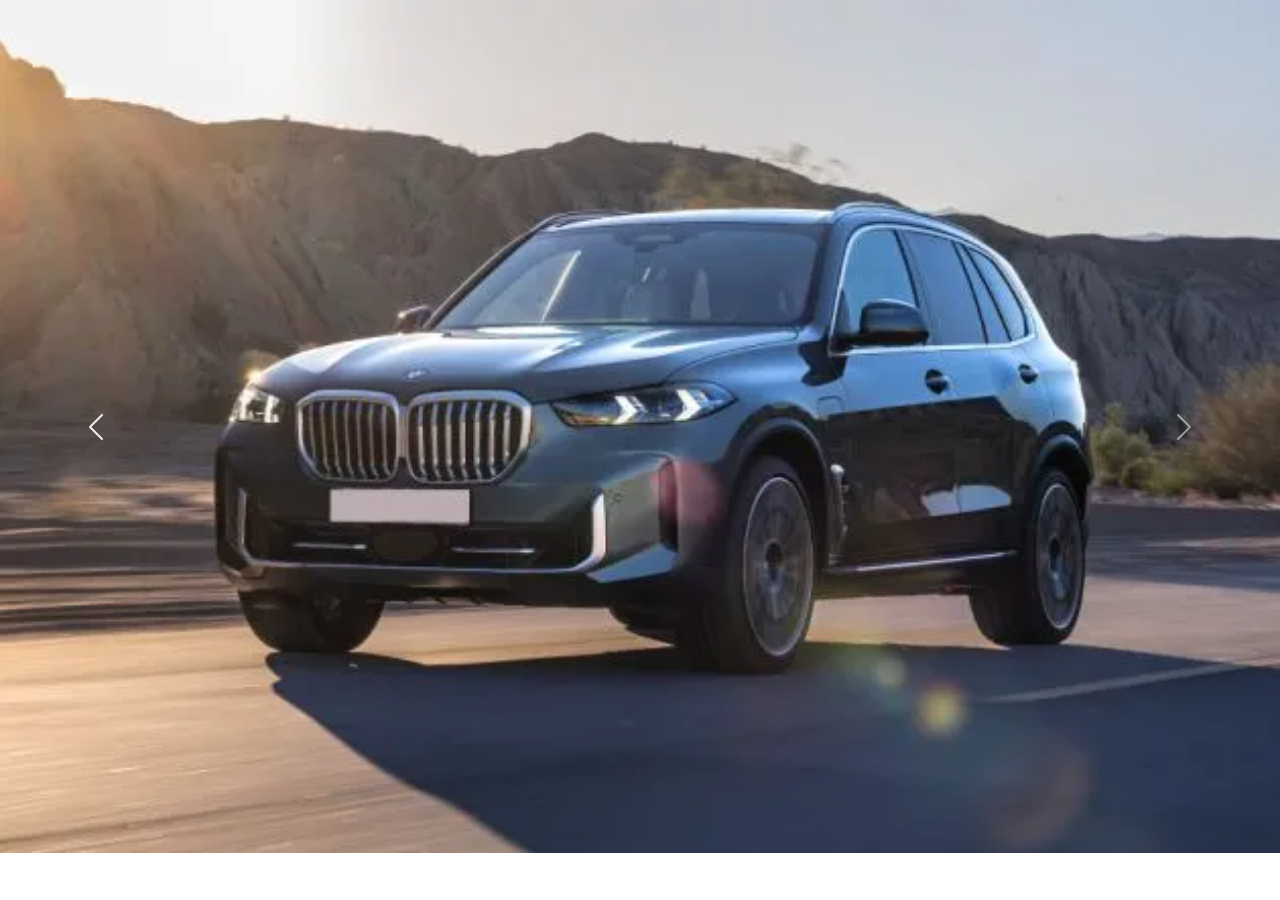
<file: 2random&full/index.html>
<!DOCTYPE html>
<html lang="en">

<head>
    <meta charset="UTF-8">
    <meta name="viewport" content="width=device-width, initial-scale=1.0">
    <title>Full-Screen Random Bootstrap Carousel</title>
    <link href="https://cdn.jsdelivr.net/npm/bootstrap@5.3.0-alpha1/dist/css/bootstrap.min.css" rel="stylesheet">
</head>

<body>

    <div id="randomCarousel" class="carousel slide" data-bs-ride="carousel">
        <div class="carousel-inner">
            <div class="carousel-item">
                <img src="img1.webp" class="d-block w-100" alt="Slide 1">
            </div>
            <div class="carousel-item">
                <img src="img2.webp" class="d-block w-100" alt="Slide 2">
            </div>
            <div class="carousel-item">
                <img src="img3.jpg" class="d-block w-100" alt="Slide 3">
            </div>
        </div>
        <button class="carousel-control-prev" type="button" data-bs-target="#randomCarousel" data-bs-slide="prev">
            <span class="carousel-control-prev-icon" aria-hidden="true"></span>
            <span class="visually-hidden">Previous</span>
        </button>
        <button class="carousel-control-next" type="button" data-bs-target="#randomCarousel" data-bs-slide="next">
            <span class="carousel-control-next-icon" aria-hidden="true"></span>
            <span class="visually-hidden">Next</span>
        </button>
    </div>

    <script src="https://cdn.jsdelivr.net/npm/bootstrap@5.3.0-alpha1/dist/js/bootstrap.bundle.min.js"></script>
    <script src="script.js"></script> 
</body>

</html>
</file>
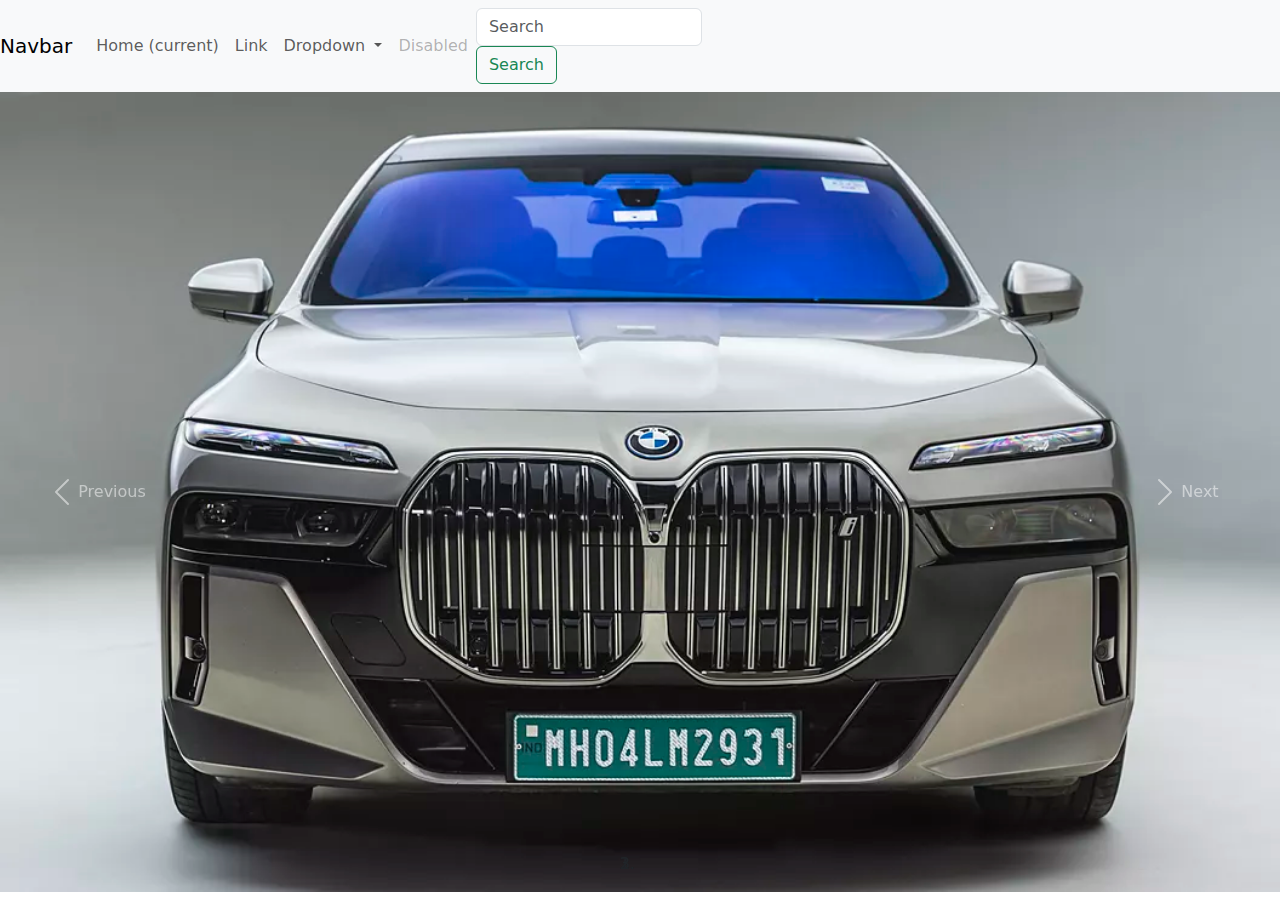
<file: 3responsive/index.html>
<!DOCTYPE html>
<html lang="en">
<head>
    <meta charset="UTF-8">
    <meta name="viewport" content="width=device-width, initial-scale=1.0">
    <link href="https://cdn.jsdelivr.net/npm/bootstrap@5.3.0-alpha1/dist/css/bootstrap.min.css" rel="stylesheet">
    <title>Document</title>
</head>
<body>
    <nav class="navbar navbar-expand-lg navbar-light bg-light">
        <a class="navbar-brand" href="#">Navbar</a>
        <button class="navbar-toggler" type="button" data-toggle="collapse" data-target="#navbarSupportedContent" aria-controls="navbarSupportedContent" aria-expanded="false" aria-label="Toggle navigation">
          <span class="navbar-toggler-icon"></span>
        </button>
      
        <div class="collapse navbar-collapse" id="navbarSupportedContent">
          <ul class="navbar-nav mr-auto">
            <li class="nav-item active">
              <a class="nav-link" href="#">Home <span class="sr-only">(current)</span></a>
            </li>
            <li class="nav-item">
              <a class="nav-link" href="#">Link</a>
            </li>
            <li class="nav-item dropdown">
              <a class="nav-link dropdown-toggle" href="#" role="button" data-toggle="dropdown" aria-expanded="false">
                Dropdown
              </a>
              <div class="dropdown-menu">
                <a class="dropdown-item" href="#">Action</a>
                <a class="dropdown-item" href="#">Another action</a>
                <div class="dropdown-divider"></div>
                <a class="dropdown-item" href="#">Something else here</a>
              </div>
            </li>
            <li class="nav-item">
              <a class="nav-link disabled">Disabled</a>
            </li>
          </ul>
          <form class="form-inline my-2 my-lg-0">
            <input class="form-control mr-sm-2" type="search" placeholder="Search" aria-label="Search">
            <button class="btn btn-outline-success my-2 my-sm-0" type="submit">Search</button>
          </form>
        </div>
    </nav>
      <div id="carouselExampleFade" class="carousel slide carousel-fade" data-ride="carousel">
        <ol class="carousel-indicators">
            <li data-target="#carouselExampleIndicators" data-slide-to="0" class="active"></li>
            <li data-target="#carouselExampleIndicators" data-slide-to="1"></li>
            <li data-target="#carouselExampleIndicators" data-slide-to="2"></li>
        </ol>
        <div class="carousel-inner">
          <div class="carousel-item active">
            <img src="img1.webp" class="d-block w-100" alt="...">
          </div>
          <div class="carousel-item">
            <img src="img2.webp" class="d-block w-100" alt="...">
          </div>
          <div class="carousel-item">
            <img src="img3.jpg" class="d-block w-100" alt="...">
          </div>
        </div>
       <button class="carousel-control-prev" type="button" data-target="#carouselExampleFade" data-slide="prev">
          <span class="carousel-control-prev-icon" aria-hidden="true"></span>
          <span class="sr-only">Previous</span>
        </button>
        <button class="carousel-control-next" type="button" data-target="#carouselExampleFade" data-slide="next">
          <span class="carousel-control-next-icon" aria-hidden="true"></span>
          <span class="sr-only">Next</span>
        </button>
      </div>
    
</body>
</html>
</file>
